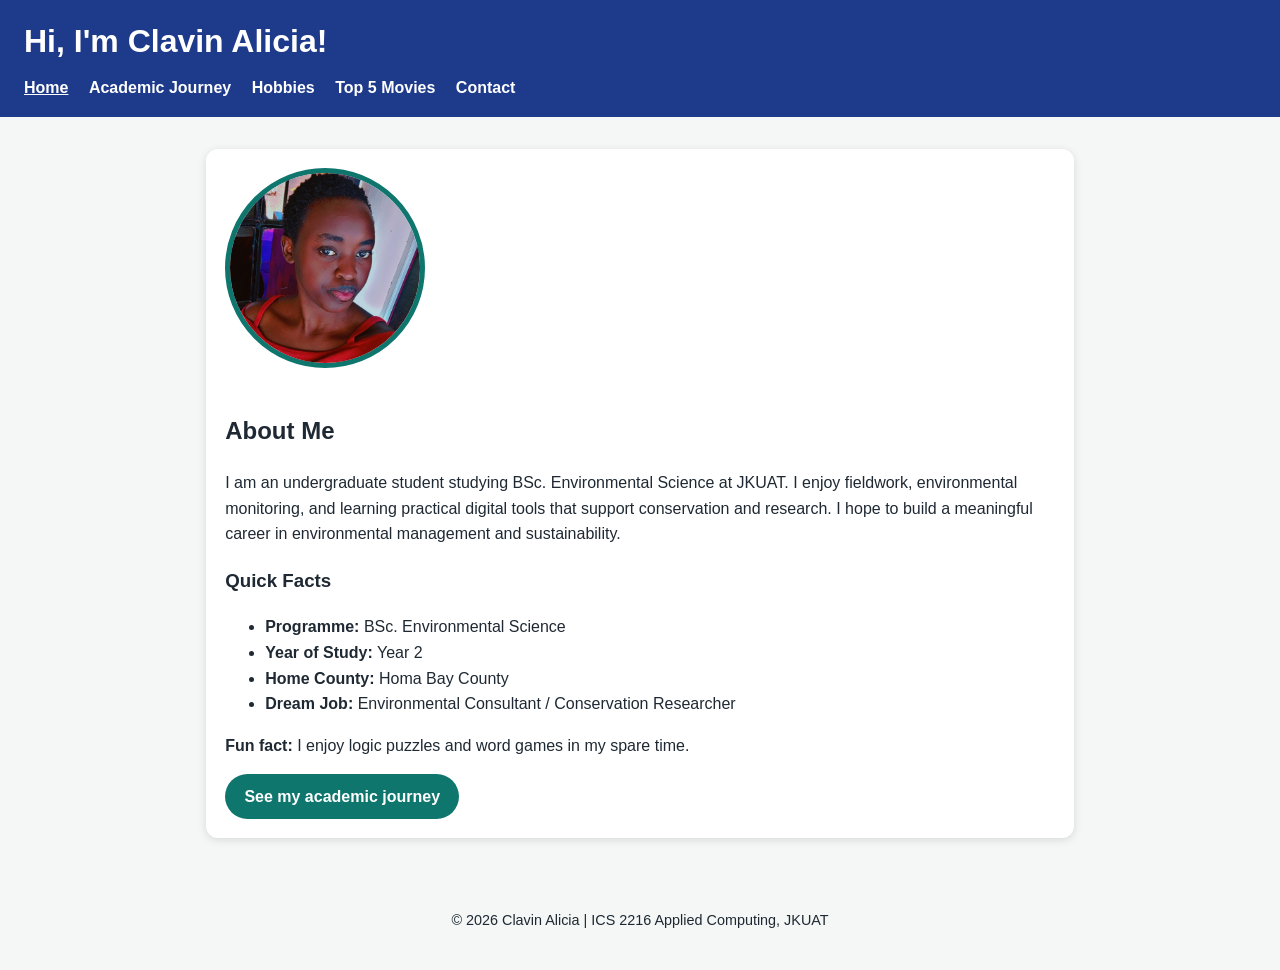
<file: index.html>
<!DOCTYPE html>
<html lang="en">
<head>
  <meta charset="utf-8">
  <meta name="viewport" content="width=device-width, initial-scale=1">
  <title>Clavin Alicia | Portfolio</title>
  <link rel="stylesheet" href="style.css">
</head>
<body>
  <header>
    <h1>Hi, I'm Clavin Alicia!</h1>
    <nav>
      <a href="index.html" class="active">Home</a>
      <a href="academic.html">Academic Journey</a>
      <a href="hobbies.html">Hobbies</a>
      <a href="movies.html">Top 5 Movies</a>
      <a href="contact.html">Contact</a>
    </nav>
  </header>

  <main>
    <section class="card hero">
      <img src="my-photo.jpg" alt="Photo of Clavin Alicia smiling" class="profile-pic">
      <div>
        <h2>About Me</h2>
        <p>
          I am an undergraduate student studying BSc. Environmental Science at JKUAT.
          I enjoy fieldwork, environmental monitoring, and learning practical digital tools
          that support conservation and research. I hope to build a meaningful career in
          environmental management and sustainability.
        </p>
        <h3>Quick Facts</h3>
        <ul>
          <li><strong>Programme:</strong> BSc. Environmental Science</li>
          <li><strong>Year of Study:</strong> Year 2</li>
          <li><strong>Home County:</strong> Homa Bay County</li>
          <li><strong>Dream Job:</strong> Environmental Consultant / Conservation Researcher</li>
        </ul>
        <p><strong>Fun fact:</strong> I enjoy logic puzzles and word games in my spare time.</p>
        <a class="btn" href="academic.html">See my academic journey</a>
      </div>
    </section>
  </main>

  <footer>
    <p>&copy; 2026 Clavin Alicia | ICS 2216 Applied Computing, JKUAT</p>
  </footer>
</body>
</html>
</file>
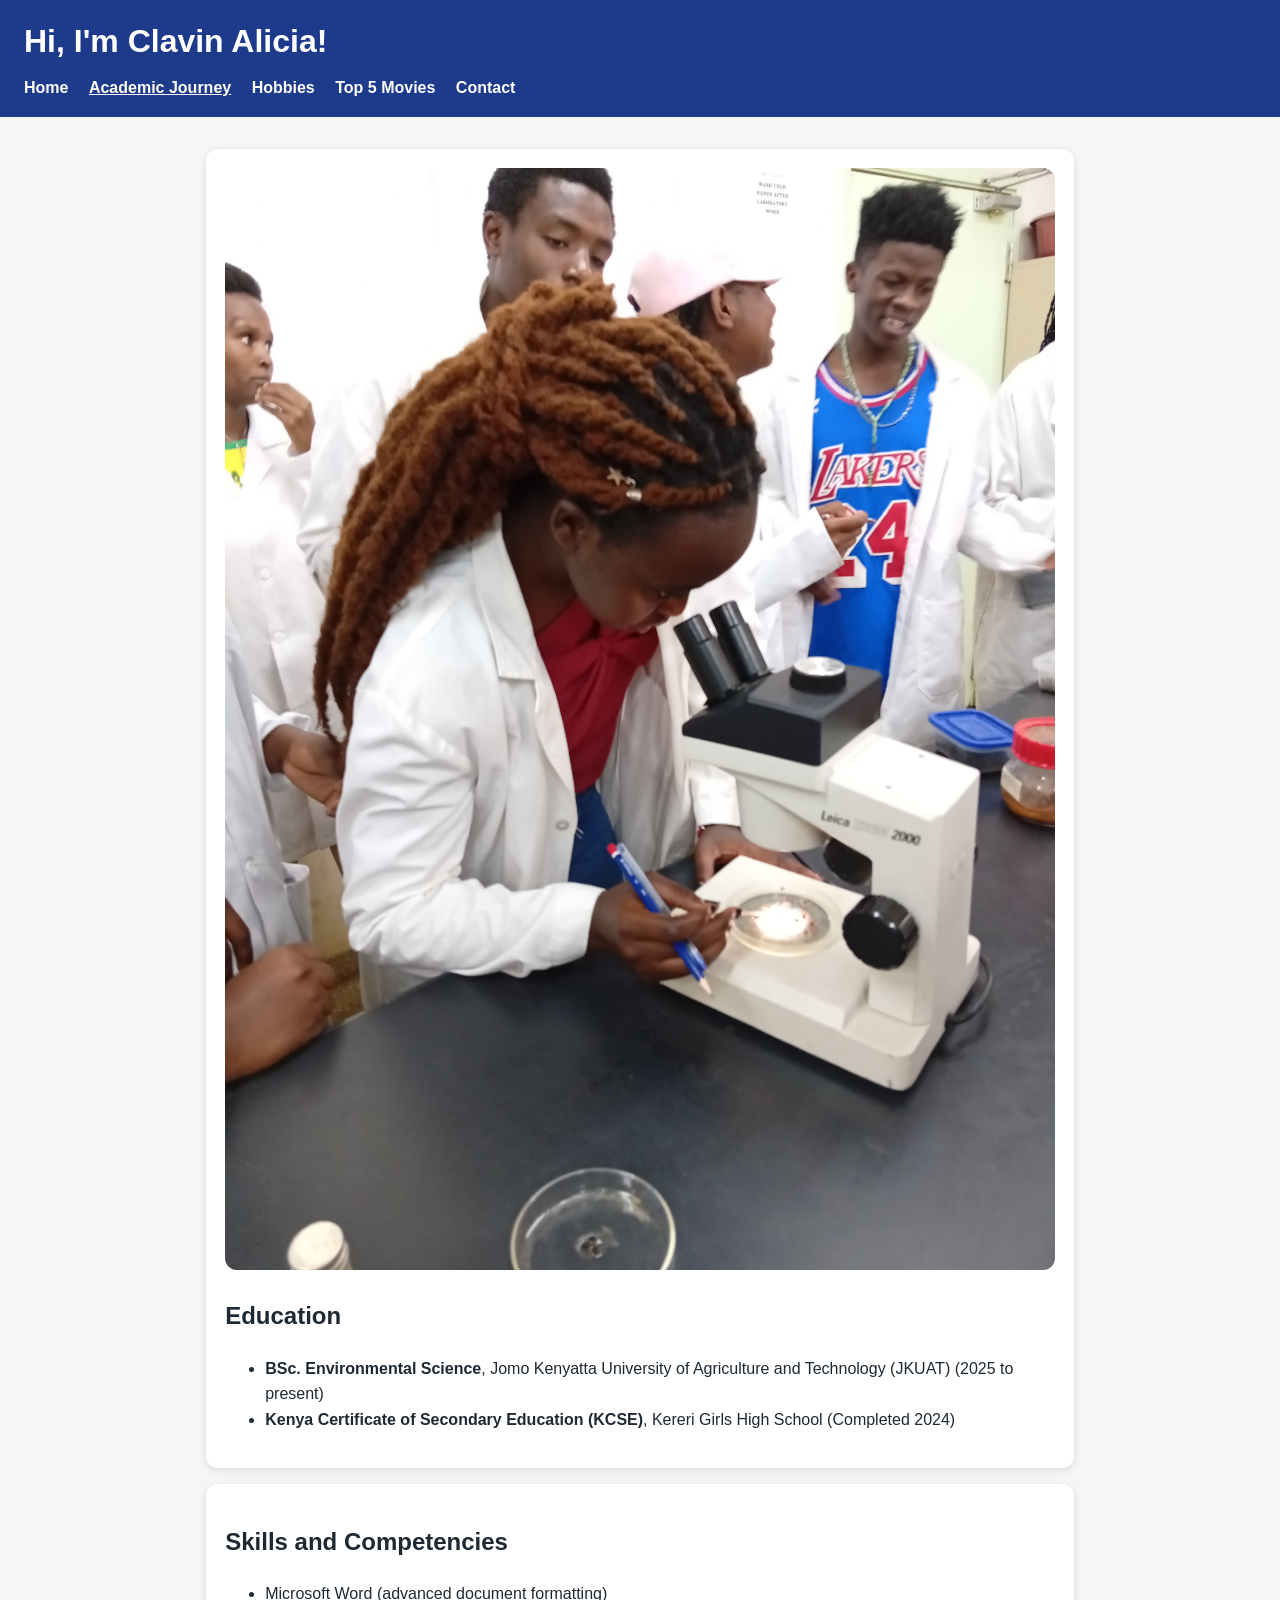
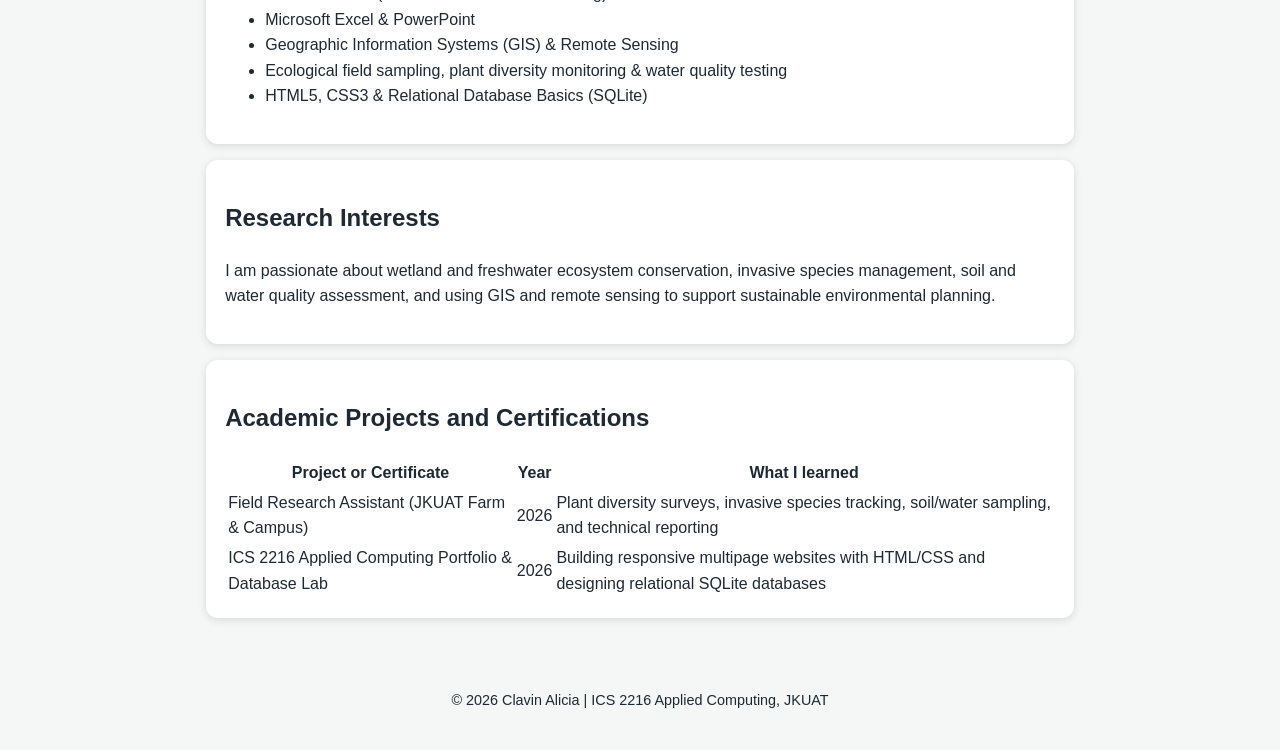
<file: academic.html>
<!DOCTYPE html>
<html lang="en">
<head>
  <meta charset="utf-8">
  <meta name="viewport" content="width=device-width, initial-scale=1">
  <title>Clavin Alicia | Academic Journey</title>
  <link rel="stylesheet" href="style.css">
</head>
<body>
  <header>
    <h1>Hi, I'm Clavin Alicia!</h1>
    <nav>
      <a href="index.html">Home</a>
      <a href="academic.html" class="active">Academic Journey</a>
      <a href="hobbies.html">Hobbies</a>
      <a href="movies.html">Top 5 Movies</a>
      <a href="contact.html">Contact</a>
    </nav>
  </header>

  <main>
    <section class="card">
      <img src="campus.jpg" alt="Environmental fieldwork and campus studies at JKUAT">
      <h2>Education</h2>
      <ul>
        <li><strong>BSc. Environmental Science</strong>, Jomo Kenyatta University of Agriculture and Technology (JKUAT) (2025 to present)</li>
        <li><strong>Kenya Certificate of Secondary Education (KCSE)</strong>, Kereri Girls High School (Completed 2024)</li>
      </ul>
    </section>

    <section class="card">
      <h2>Skills and Competencies</h2>
      <ul>
        <li>Microsoft Word (advanced document formatting)</li>
        <li>Microsoft Excel &amp; PowerPoint</li>
        <li>Geographic Information Systems (GIS) &amp; Remote Sensing</li>
        <li>Ecological field sampling, plant diversity monitoring &amp; water quality testing</li>
        <li>HTML5, CSS3 &amp; Relational Database Basics (SQLite)</li>
      </ul>
    </section>

    <section class="card">
      <h2>Research Interests</h2>
      <p>
        I am passionate about wetland and freshwater ecosystem conservation, invasive species
        management, soil and water quality assessment, and using GIS and remote sensing
        to support sustainable environmental planning.
      </p>
    </section>

    <section class="card">
      <h2>Academic Projects and Certifications</h2>
      <table>
        <tr>
          <th>Project or Certificate</th>
          <th>Year</th>
          <th>What I learned</th>
        </tr>
        <tr>
          <td>Field Research Assistant (JKUAT Farm &amp; Campus)</td>
          <td>2026</td>
          <td>Plant diversity surveys, invasive species tracking, soil/water sampling, and technical reporting</td>
        </tr>
        <tr>
          <td>ICS 2216 Applied Computing Portfolio &amp; Database Lab</td>
          <td>2026</td>
          <td>Building responsive multipage websites with HTML/CSS and designing relational SQLite databases</td>
        </tr>
      </table>
    </section>
  </main>

  <footer>
    <p>&copy; 2026 Clavin Alicia | ICS 2216 Applied Computing, JKUAT</p>
  </footer>
</body>
</html>
</file>
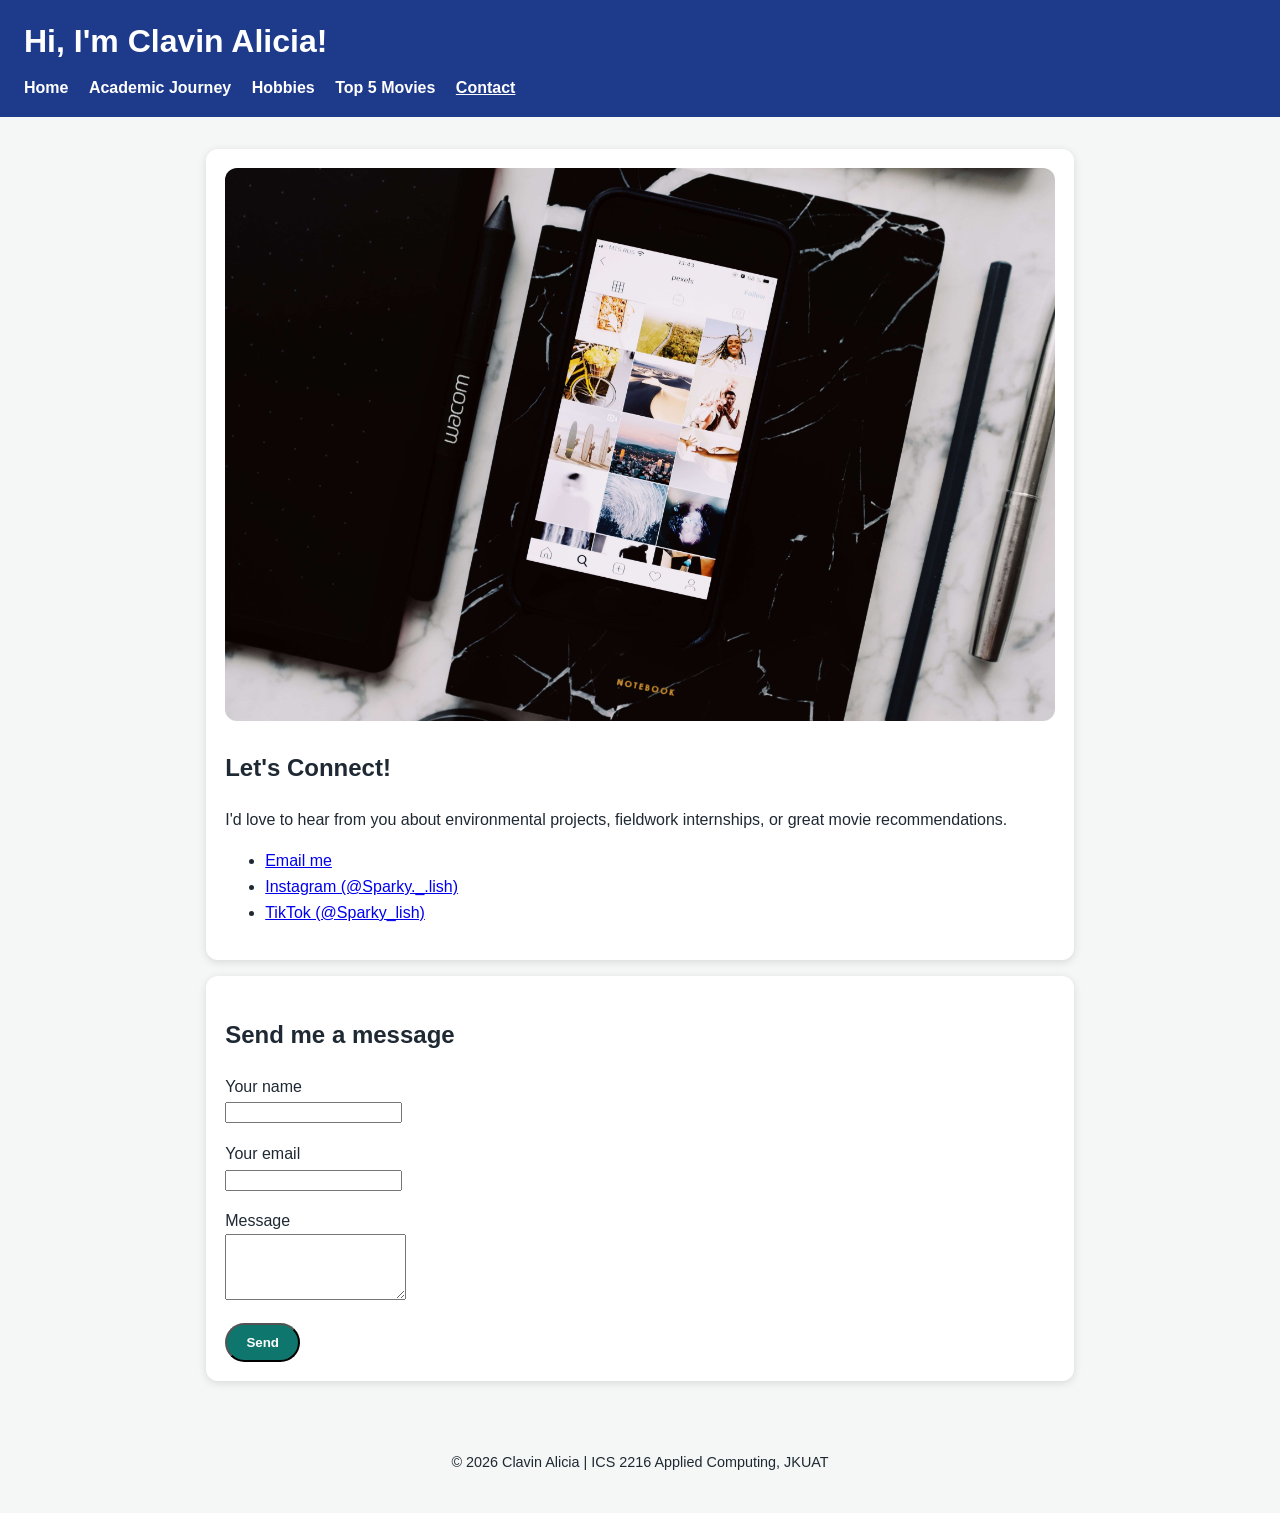
<file: contact.html>
<!DOCTYPE html>
<html lang="en">
<head>
  <meta charset="utf-8">
  <meta name="viewport" content="width=device-width, initial-scale=1">
  <title>Clavin Alicia | Contact</title>
  <link rel="stylesheet" href="style.css">
</head>
<body>
  <header>
    <h1>Hi, I'm Clavin Alicia!</h1>
    <nav>
      <a href="index.html">Home</a>
      <a href="academic.html">Academic Journey</a>
      <a href="hobbies.html">Hobbies</a>
      <a href="movies.html">Top 5 Movies</a>
      <a href="contact.html" class="active">Contact</a>
    </nav>
  </header>

  <main>
    <section class="card">
      <img src="contact.jpg" alt="Smartphone displaying a social feed resting on a black notebook">
      <h2>Let's Connect!</h2>
      <p>I'd love to hear from you about environmental projects, fieldwork internships, or great movie recommendations.</p>
      <ul class="links">
        <li><a href="mailto:clavinalicia454@gmail.com">Email me</a></li>
        <li><a href="https://www.instagram.com/Sparky._.lish" target="_blank" rel="noopener">Instagram (@Sparky._.lish)</a></li>
        <li><a href="https://www.tiktok.com/@Sparky_lish" target="_blank" rel="noopener">TikTok (@Sparky_lish)</a></li>
      </ul>
    </section>

    <section class="card">
      <h2>Send me a message</h2>
      <form action="#" method="post">
        <p>
          <label for="name">Your name</label><br>
          <input type="text" id="name" name="sender_name" required>
        </p>
        <p>
          <label for="email">Your email</label><br>
          <input type="email" id="email" name="sender_email" required>
        </p>
        <p>
          <label for="msg">Message</label><br>
          <textarea id="msg" name="message" rows="4" required></textarea>
        </p>
        <button class="btn" type="submit">Send</button>
      </form>
    </section>
  </main>

  <footer>
    <p>&copy; 2026 Clavin Alicia | ICS 2216 Applied Computing, JKUAT</p>
  </footer>
</body>
</html>
</file>
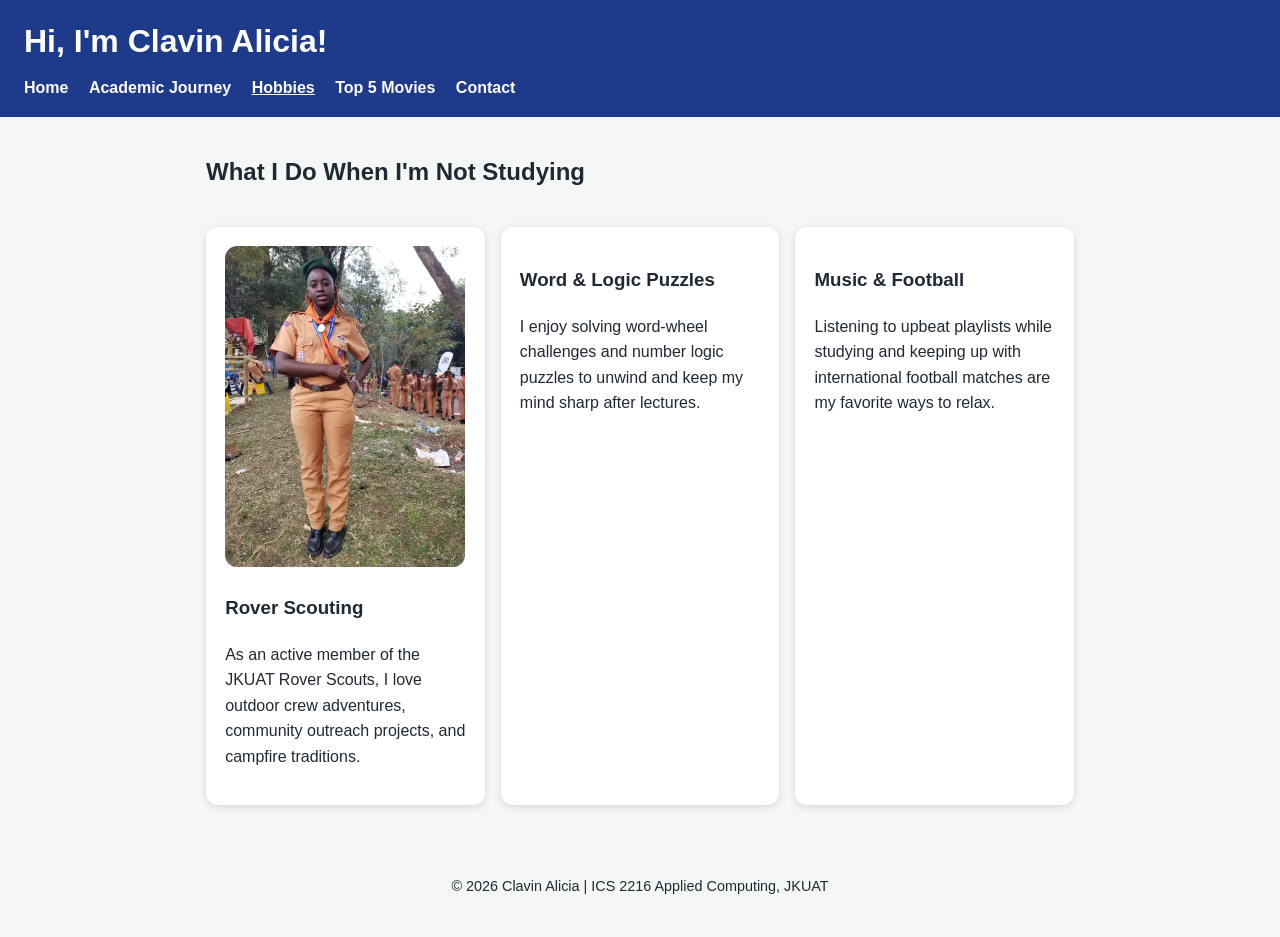
<file: hobbies.html>
<!DOCTYPE html>
<html lang="en">
<head>
  <meta charset="utf-8">
  <meta name="viewport" content="width=device-width, initial-scale=1">
  <title>Clavin Alicia | Hobbies</title>
  <link rel="stylesheet" href="style.css">
</head>
<body>
  <header>
    <h1>Hi, I'm Clavin Alicia!</h1>
    <nav>
      <a href="index.html">Home</a>
      <a href="academic.html">Academic Journey</a>
      <a href="hobbies.html" class="active">Hobbies</a>
      <a href="movies.html">Top 5 Movies</a>
      <a href="contact.html">Contact</a>
    </nav>
  </header>

  <main>
    <h2>What I Do When I'm Not Studying</h2>
    <div class="grid">
      <article class="card">
        <img src="hobby.jpg" alt="Clavin Alicia wearing a Scouting uniform">
        <h3>Rover Scouting</h3>
        <p>
          As an active member of the JKUAT Rover Scouts, I love outdoor crew adventures,
          community outreach projects, and campfire traditions.
        </p>
      </article>

      <article class="card">
        <h3>Word &amp; Logic Puzzles</h3>
        <p>
          I enjoy solving word-wheel challenges and number logic puzzles to unwind and keep
          my mind sharp after lectures.
        </p>
      </article>

      <article class="card">
        <h3>Music &amp; Football</h3>
        <p>
          Listening to upbeat playlists while studying and keeping up with international football
          matches are my favorite ways to relax.
        </p>
      </article>
    </div>
  </main>

  <footer>
    <p>&copy; 2026 Clavin Alicia | ICS 2216 Applied Computing, JKUAT</p>
  </footer>
</body>
</html>
</file>
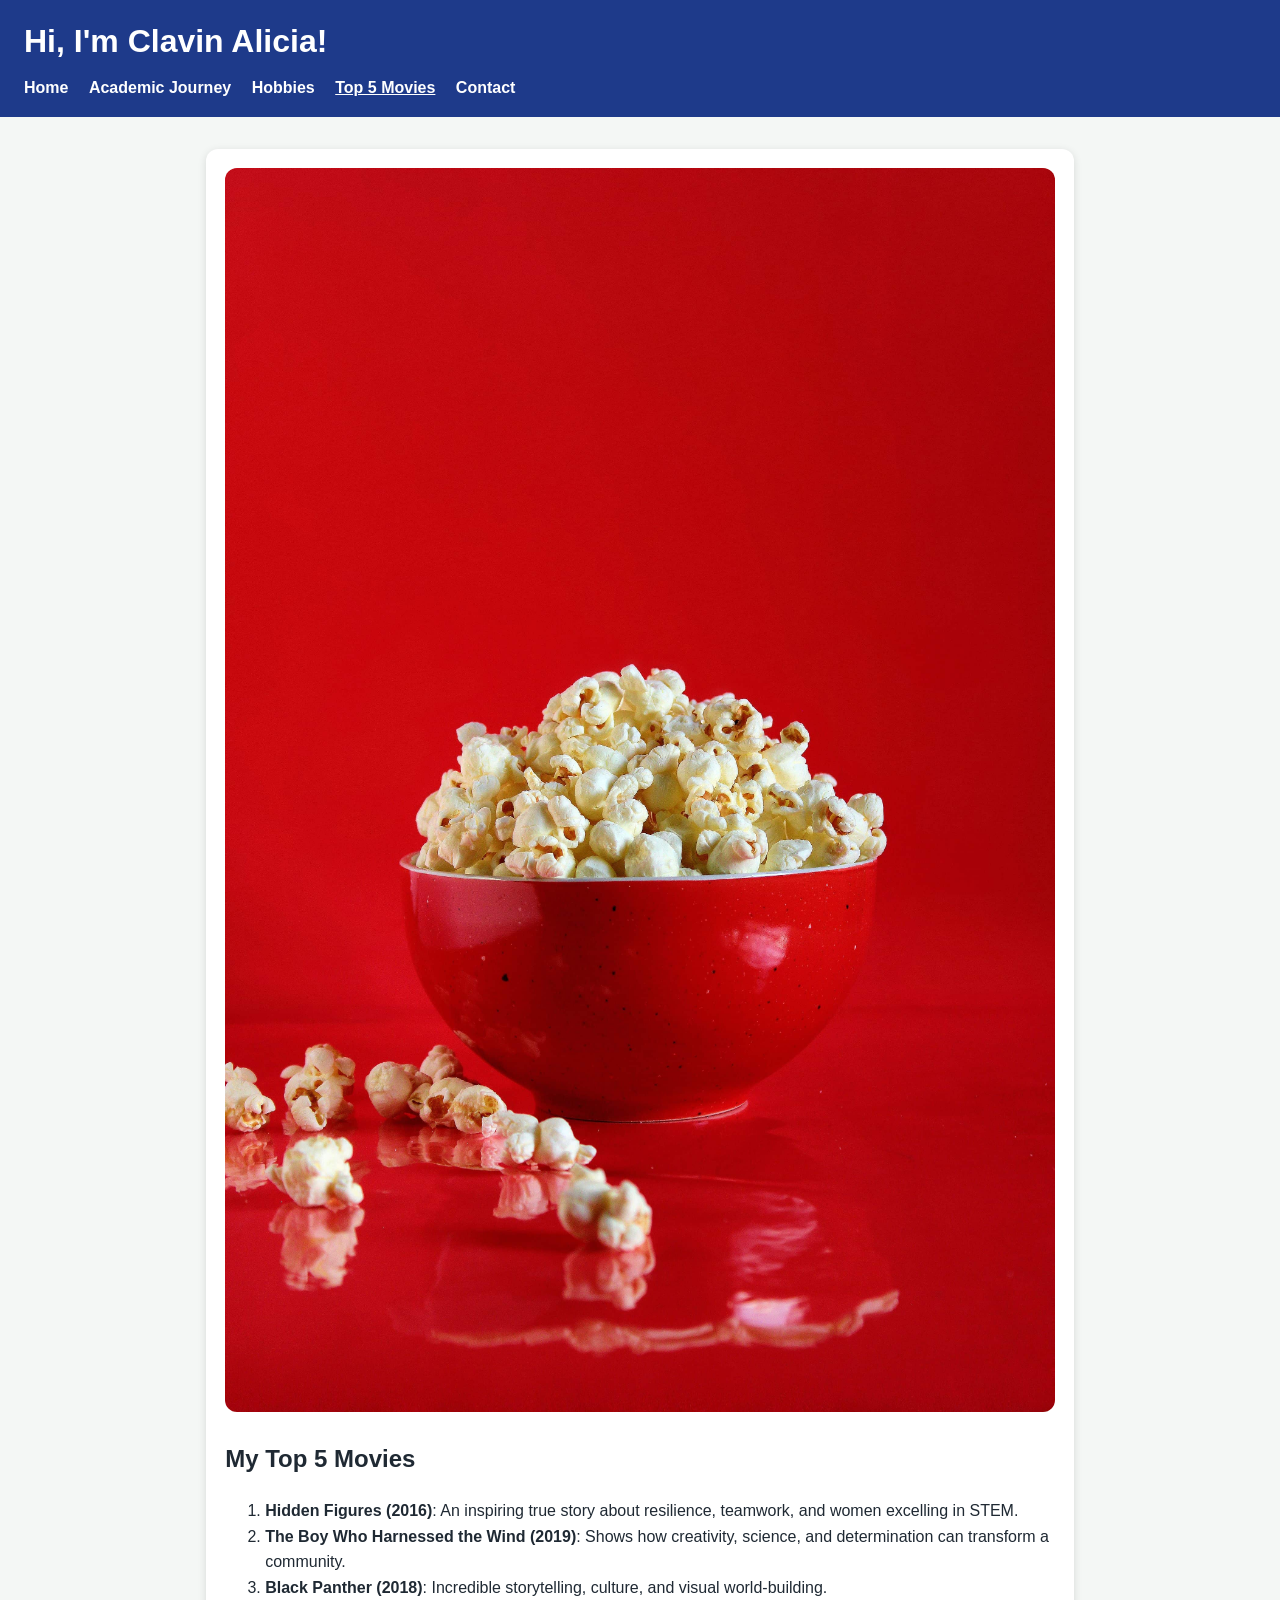
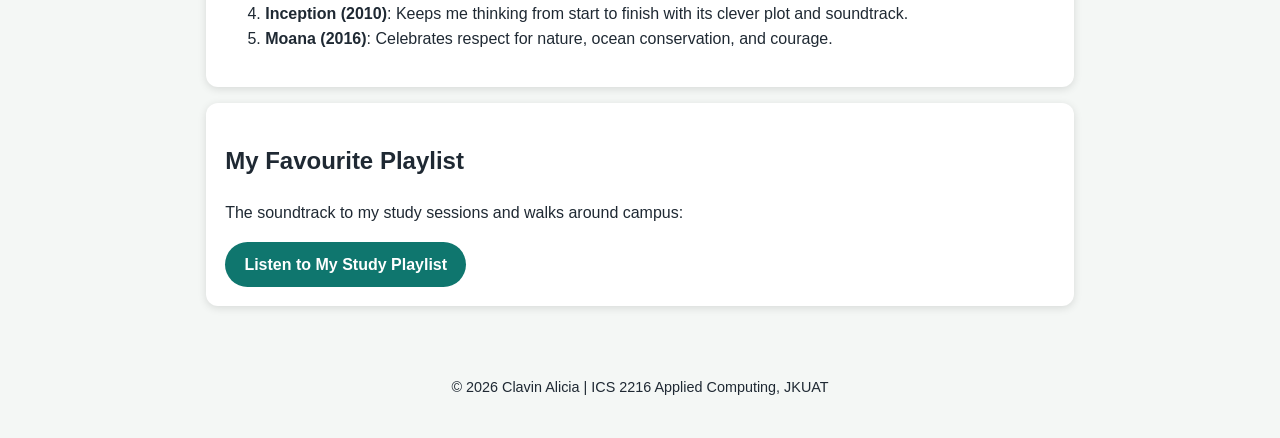
<file: movies.html>
<!DOCTYPE html>
<html lang="en">
<head>
  <meta charset="utf-8">
  <meta name="viewport" content="width=device-width, initial-scale=1">
  <title>Clavin Alicia | Top 5 Movies</title>
  <link rel="stylesheet" href="style.css">
</head>
<body>
  <header>
    <h1>Hi, I'm Clavin Alicia!</h1>
    <nav>
      <a href="index.html">Home</a>
      <a href="academic.html">Academic Journey</a>
      <a href="hobbies.html">Hobbies</a>
      <a href="movies.html" class="active">Top 5 Movies</a>
      <a href="contact.html">Contact</a>
    </nav>
  </header>

  <main>
    <section class="card">
      <img src="movies.jpg" alt="Popcorn in a red bowl against a red background">
      <h2>My Top 5 Movies</h2>
      <ol>
        <li><strong>Hidden Figures (2016)</strong>: An inspiring true story about resilience, teamwork, and women excelling in STEM.</li>
        <li><strong>The Boy Who Harnessed the Wind (2019)</strong>: Shows how creativity, science, and determination can transform a community.</li>
        <li><strong>Black Panther (2018)</strong>: Incredible storytelling, culture, and visual world-building.</li>
        <li><strong>Inception (2010)</strong>: Keeps me thinking from start to finish with its clever plot and soundtrack.</li>
        <li><strong>Moana (2016)</strong>: Celebrates respect for nature, ocean conservation, and courage.</li>
      </ol>
    </section>

    <section class="card">
      <h2>My Favourite Playlist</h2>
      <p>The soundtrack to my study sessions and walks around campus:</p>
      <a class="btn" href="https://open.spotify.com" target="_blank" rel="noopener">Listen to My Study Playlist</a>
    </section>
  </main>

  <footer>
    <p>&copy; 2026 Clavin Alicia | ICS 2216 Applied Computing, JKUAT</p>
  </footer>
</body>
</html>
</file>
<file: style.css>
:root {
  --bg: #f4f7f5;
  --ink: #1f2933;
  --brand: #0f766e;
  --brand2: #1e3a8a;
  --card: #ffffff;
}

* {
  box-sizing: border-box;
}

body {
  margin: 0;
  font-family: "Segoe UI", Arial, sans-serif;
  background: var(--bg);
  color: var(--ink);
  line-height: 1.6;
}

header {
  background: var(--brand2);
  color: #ffffff;
  padding: 1rem 1.5rem;
}

header h1 {
  margin: 0 0 0.5rem 0;
}

nav a {
  color: #ffffff;
  margin-right: 1rem;
  text-decoration: none;
  font-weight: 700;
}

nav a:hover,
nav a.active {
  text-decoration: underline;
}

main {
  max-width: 900px;
  margin: auto;
  padding: 1rem;
}

img {
  max-width: 100%;
  height: auto;
  border-radius: 12px;
}

.card {
  background: var(--card);
  padding: 1.2rem;
  border-radius: 12px;
  box-shadow: 0 2px 8px rgba(0, 0, 0, 0.12);
  margin: 1rem 0;
}

.hero {
  display: flex;
  gap: 1.5rem;
  align-items: center;
  flex-wrap: wrap;
}

.profile-pic {
  width: 200px;
  height: 200px;
  object-fit: cover;
  border-radius: 50%;
  border: 5px solid var(--brand);
}

.grid {
  display: grid;
  grid-template-columns: repeat(auto-fit, minmax(220px, 1fr));
  gap: 1rem;
}

.btn {
  display: inline-block;
  background: var(--brand);
  color: #ffffff;
  padding: 0.6rem 1.2rem;
  border-radius: 999px;
  text-decoration: none;
  font-weight: 700;
}

footer {
  text-align: center;
  padding: 1.5rem;
  font-size: 0.9rem;
}
</file>
